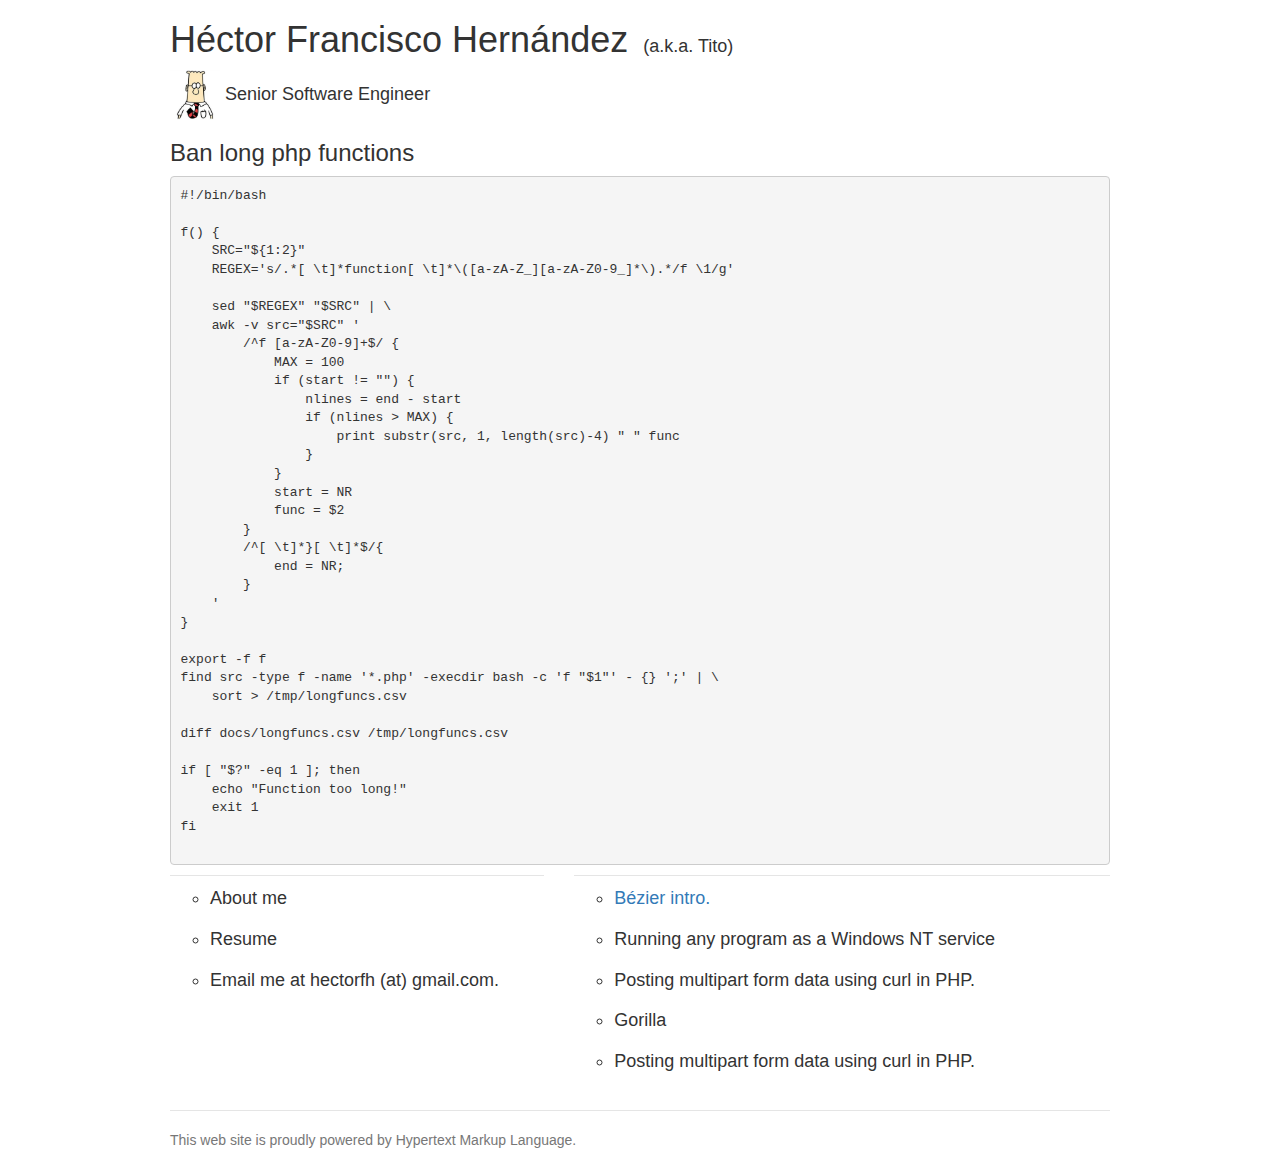
<file: index.html>
<!doctype html>
<html lang="en">
<head>
  <title>Tito's site</title>
  <meta name="viewport" content="width=device-width; initial-scale=1.0">
  <link href="https://fonts.googleapis.com/css?family=VT323&display=swap" rel="stylesheet">
  <link rel="stylesheet" href="css/bootstrap.min.css" />
  <link rel="stylesheet" href="css/bootstrap-theme.min.css" />
  <link rel="stylesheet" href="css/main.css" />
</head>
<body>
  <div class="container">

    <div class="row">
      <div class="col-md-12">
        <div>
          <div style="margin-top:20px">
            <h1 style="display:inline">
                H&eacute;ctor Francisco Hern&aacute;ndez
            </h1>
            <p style="font-weight:none; display:inline">&nbsp;(a.k.a. Tito)<p>
          <div>
            <p>
                <img src="img/dilbert17.jpg" style="width:50px" />
                Senior Software Engineer
            </p>
        </div>
      </div>
    </div>
    <div>
      <h3>
        Ban long php functions
      </h3>
      <pre>
#!/bin/bash

f() {
    SRC="${1:2}"
    REGEX='s/.*[ \t]*function[ \t]*\([a-zA-Z_][a-zA-Z0-9_]*\).*/f \1/g'

    sed "$REGEX" "$SRC" | \
    awk -v src="$SRC" '
        /^f [a-zA-Z0-9]+$/ {
            MAX = 100
            if (start != "") {
                nlines = end - start
                if (nlines > MAX) {
                    print substr(src, 1, length(src)-4) " " func
                }
            }
            start = NR
            func = $2
        }
        /^[ \t]*}[ \t]*$/{
            end = NR;
        }
    '
}

export -f f
find src -type f -name '*.php' -execdir bash -c 'f "$1"' - {} ';' | \
    sort > /tmp/longfuncs.csv

diff docs/longfuncs.csv /tmp/longfuncs.csv

if [ "$?" -eq 1 ]; then
    echo "Function too long!"
    exit 1
fi
      </pre>
    </div>
    <div class="row">
      <div class="col-md-5">
          <div style="border-bottom:1px solid #e5e5e5;  margin-bottom:10px;"> </div>
        <ul>
          <li>About me</li>
          <li>Resume</li>
          <li>Email me at hectorfh (at) gmail.com.</li>
        </ul>
      </div>
      <div class="col-md-7">
          <div style="border-bottom:1px solid #e5e5e5;  margin-bottom:10px;"> </div>
        <ul>
          <li><a href="pages/bezier-intro.html">B&eacute;zier intro.</a></li>
          <li>Running any program as a Windows NT service</li>
          <li>Posting multipart form data using curl in PHP.</li>
          <li>Gorilla</li>
          <li>Posting multipart form data using curl in PHP.</li>
        </ul>
      </div>
    </div>
    <div class="row">
      <div class="col-md-12">
        <footer class="footer" style="border-top:1px solid #e5e5e5; padding-top:19px; margin-top:10px; color:#777; font-size:14px">
          <p>This web site is proudly powered by Hypertext Markup Language.</p>
        </footer>
        
      </div>
    </div>

  </div> <!-- /container -->
</body>
</html>
</file>
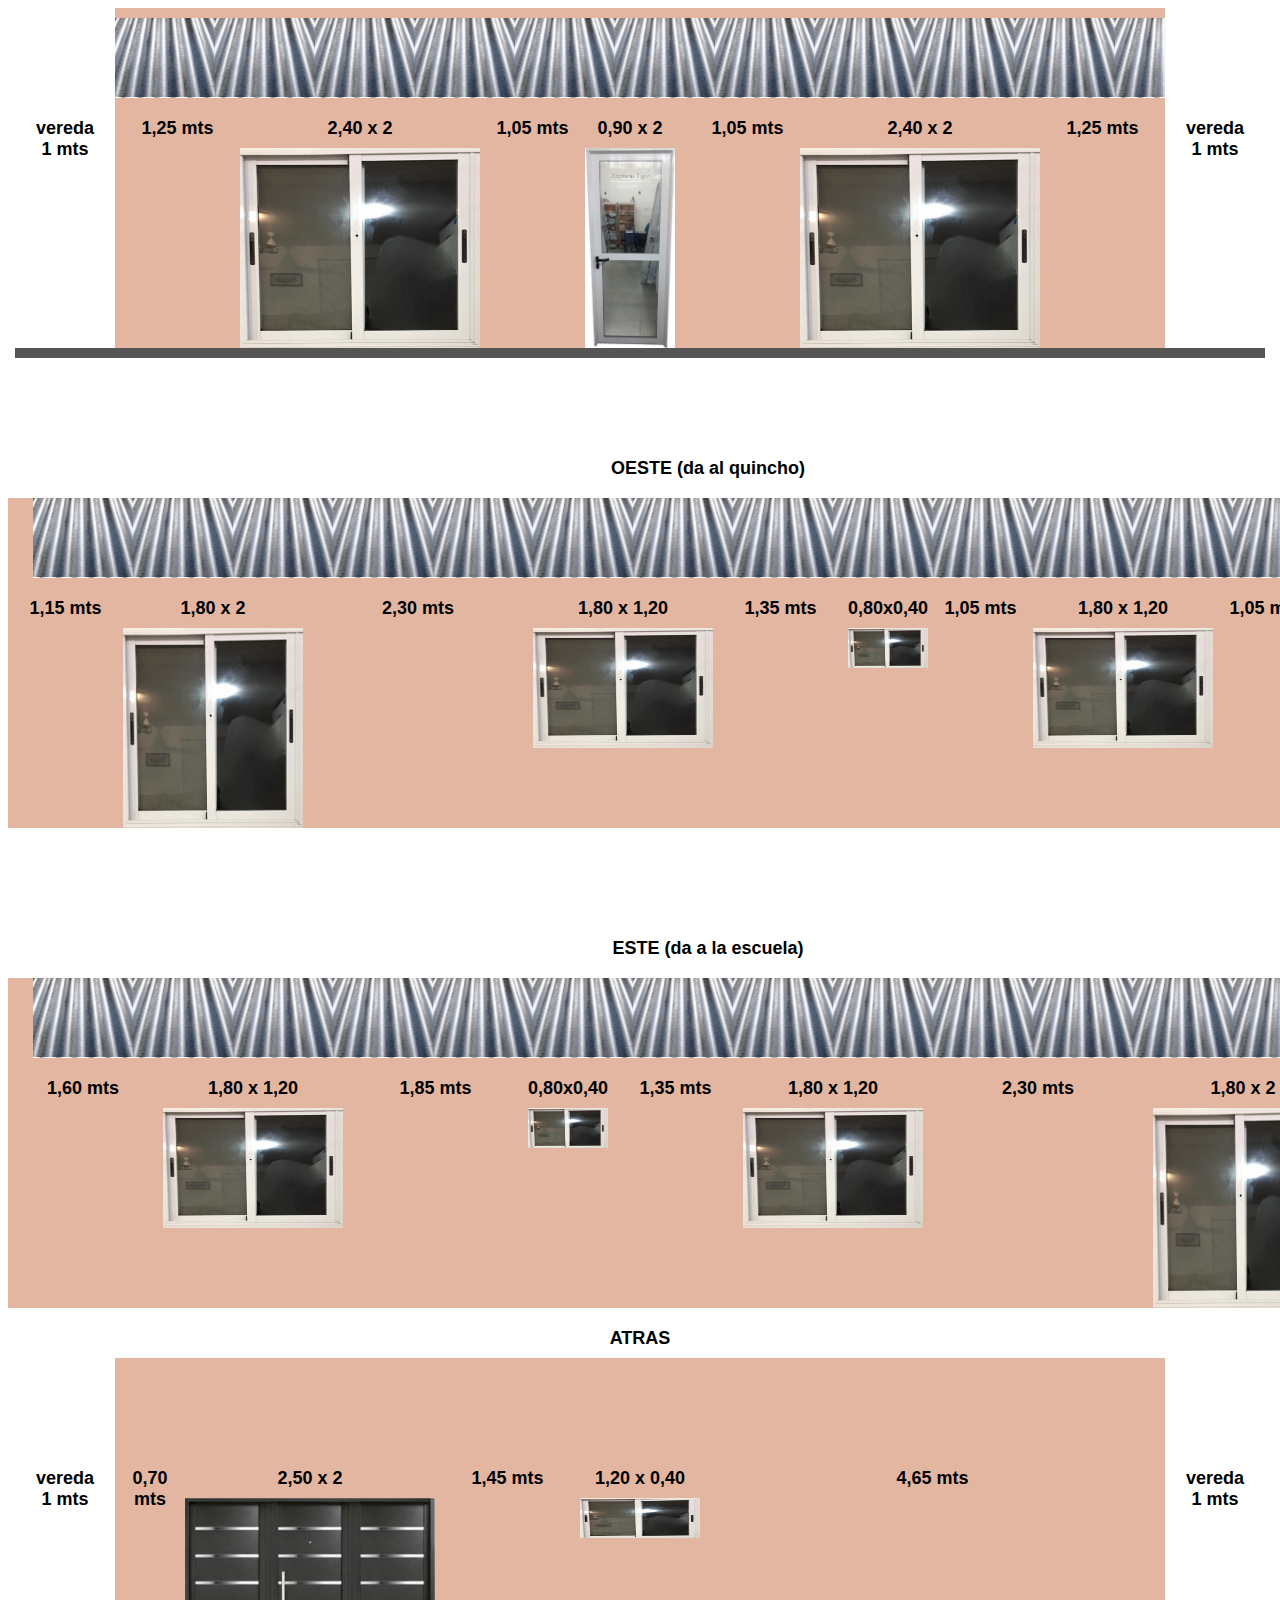
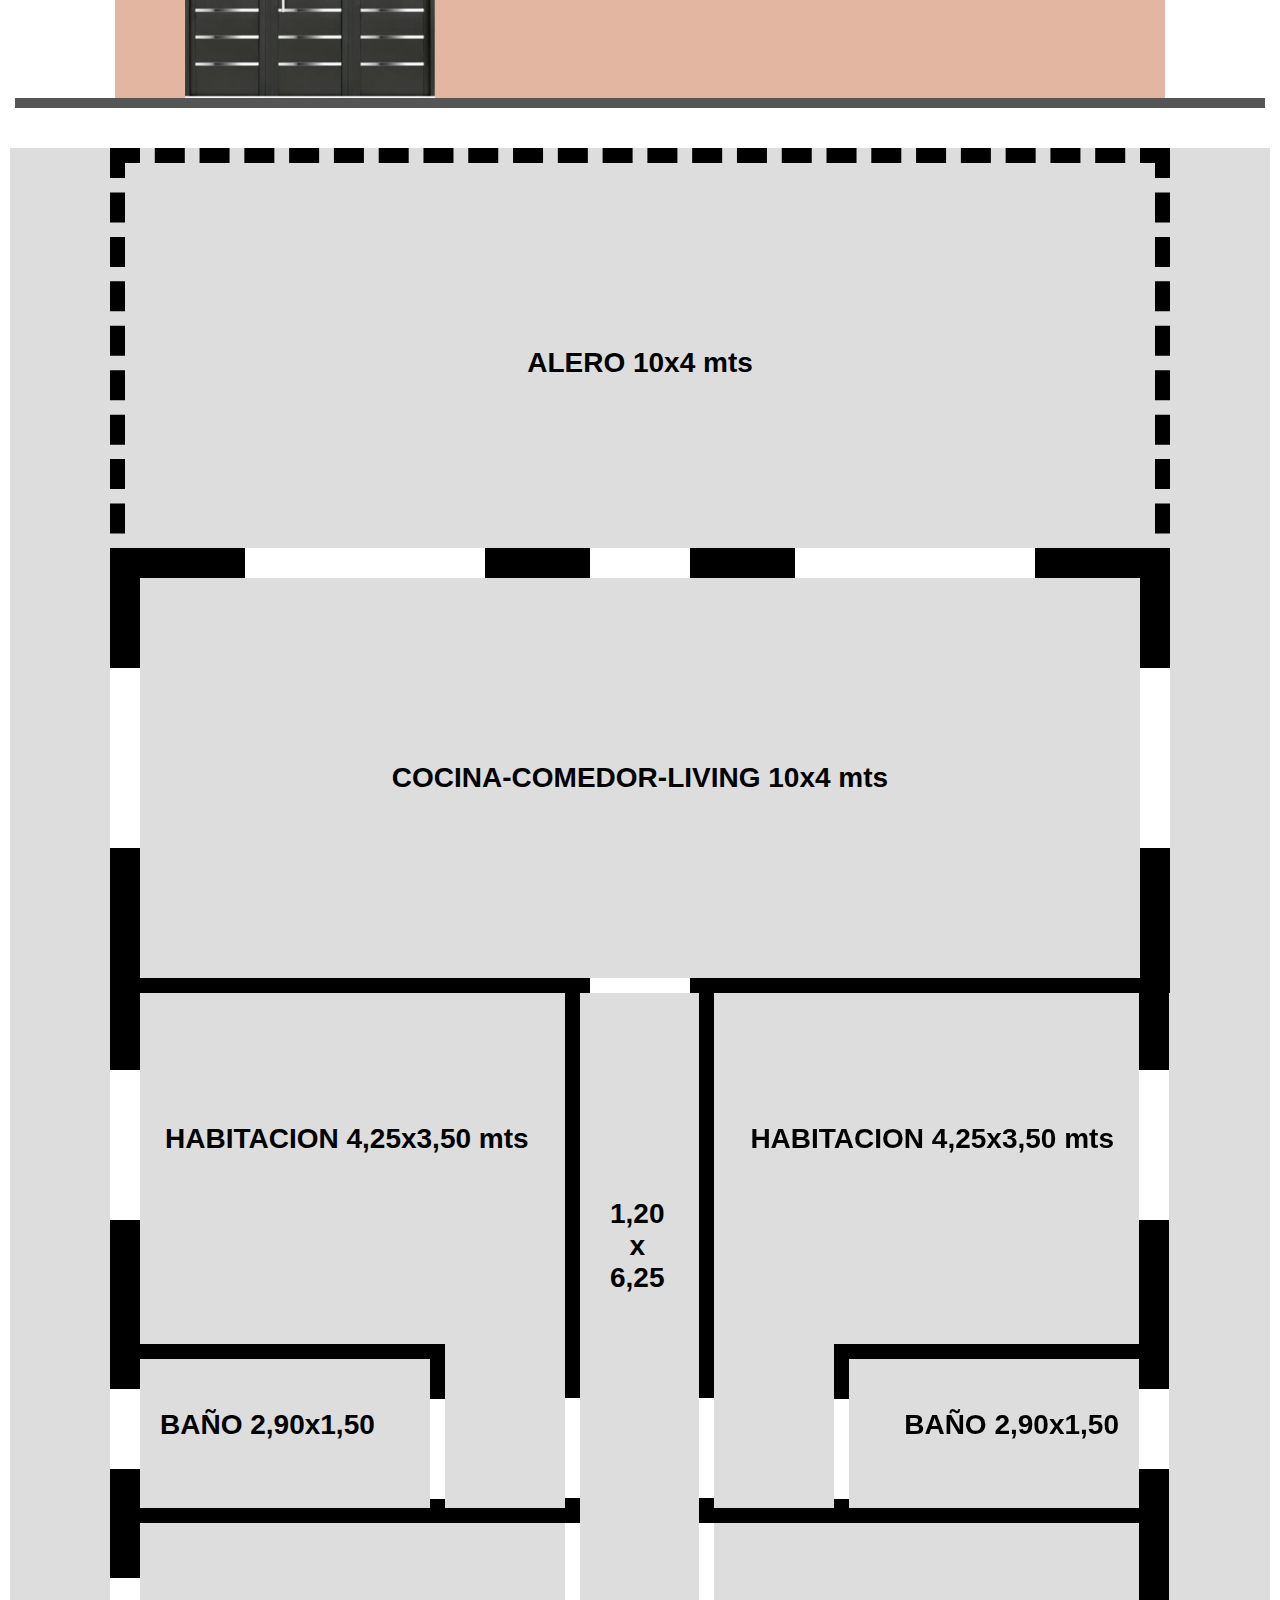
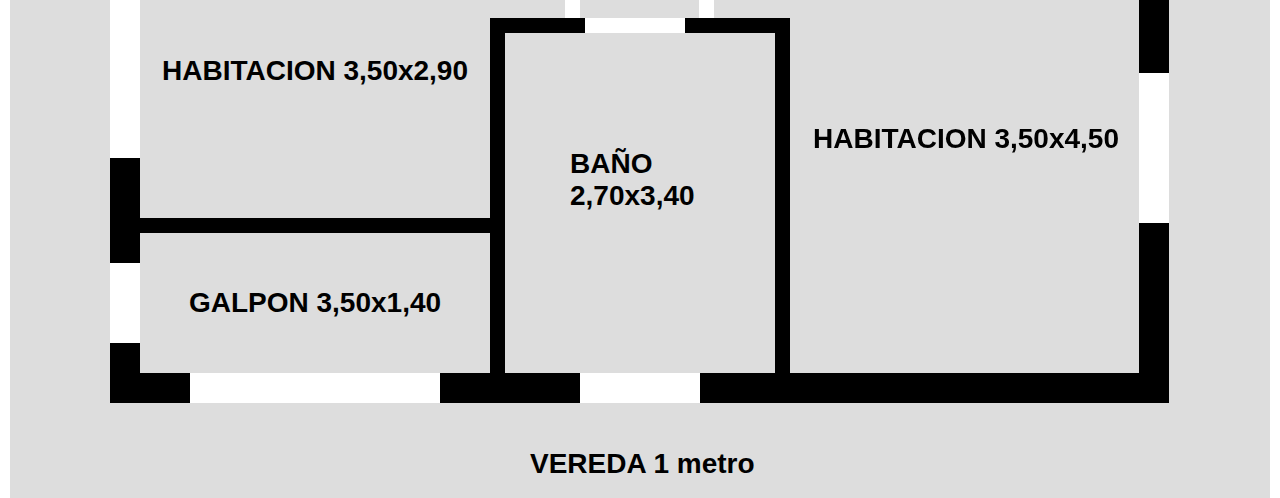
<file: casa/index.html>
<!doctype html>
<html>
<head>

  <style>
    body {
      font-family:sans-serif;
      font-weight:bold;
      font-size:28px;
    }

    .casa {
      position: relative;
      width:1260px;
      height:430px;
      margin:auto;
    }

    .piso {
      position: absolute;
      background-color:#dddddd;
      width:1260px;
      height:1950px;
    }

    .alero {
      position:absolute;
      left:100px;
      width:1030px;
      height:400px;
      border:15px black dashed;
      display:flex;
      align-items:center;
      justify-content:center;
    }
    
    .comedor {
      position:absolute;
      top:400px;
      left:100px;
      width:1000px;
      height:400px;
      text-align:center;
      border:30px solid black;
      border-bottom: 15px solid black;
      display:flex;
      align-items:center;
      justify-content:center;
    }

    .puerta1 {
      position:absolute;
      width:100px;
      height:30px;
      top:-30px;
      left:450px;
      background:white;
    }
    
    .puerta2 {
      position:absolute;
      width:100px;
      height:15px;
      bottom:-15px;
      left:450px;
      background:white;
    }
    
    .ventana-frente1 {
      position:absolute;
      width:240px;
      height:30px;
      top:-30px;
      background:white;
    }
    
    .ventana-lateral1 {
      position:absolute;
      width:30px;
      height:180px;
      top:90px;
      left:-30px;
      background:white;
    }

    .ventana-lateral2 {
      position:absolute;
      width:30px;
      height:180px;
      top:90px;
      right:-30px;
      background:white;
    }

    #alaizq {
      position:absolute;
      left:100px;
      top:830px;
      width:425px;
    }
    
    #alader {
      position:absolute;
      left:734px;
      top:830px;
      width:425px;
      transform: rotateY(180deg);
    }
    
    .habitacion1 {
      position:absolute;
      width:425px;
      height:515px;
      text-align:center;
      border:15px solid black;
      border-left: 30px solid black;
    }

    .banio1 {
      position:absolute;
      bottom:-1px;
      width:290px;
      height:150px;
      text-align:center;
      border-top:15px solid black;
      border-right:15px solid black;

    }

    .habitacion2 {
      position:absolute;
      top:545px;
      width:425px;
      height:450px;
      text-align:center;
      border-right:15px solid black;
      border-left: 30px solid black;
      border-bottom: 30px solid black;
    }

    .puerta21 {
      position:absolute;
      width:15px;
      height:100px;
      right:-15px;
      bottom:10px;
      background:white;
    }
    
    .ventana21 {
      position:absolute;
      width:30px;
      height:150px;
      top:77px;
      left:-30px;
      background:white;
    }
    
    .banio2 {
      position:absolute;
      left:480px;
      top:1470px;
      width:270px;
      height:340px;
      background:#dddddd;
      text-align:center;
      border:15px solid black;
      border-bottom: 30px solid black;
    }

    .puerta211 {
      position:absolute;
      width:15px;
      height:100px;
      right:-15px;
      bottom:10px;
      background:white;
    }
    
    .ventana211 {
      position:absolute;
      width:30px;
      height:80px;
      top:30px;
      left:-30px;
      background:white;
    }

    .puertabanio2 {
      position:absolute;
      width:100px;
      height:15px;
      top:-15px;
      left:80px;
      background:white;
    }
    
    .ventanabanio2 {
      position:absolute;
      width:120px;
      height:30px;
      bottom:-30px;
      left:75px;
      background:white;
    }
    
    .label1 {
      position:absolute;
      left:25px;
      top:130px;
    }

    #alader .label1 {
      transform: rotateY(180deg);
    }

    .galpon {
      position:absolute;
      left:115px;
      top:1670px;
      width:350px;
      height:140px;
      background:#dddddd;
      text-align:center;
      border:15px solid black;
      border-bottom: 30px solid black;
      display:flex;
      align-items:center;
      justify-content:center;
    }

    .galpon .ventana {
      position:absolute;
      width:30px;
      height:80px;
      left:-30px;
      bottom:30px;
      background:white;
    }

    .galpon .porton {
      position:absolute;
      width:250px;
      height:30px;
      bottom:-30px;
      left:50px;
      background:white;
    }

    .pieza-del-galpon {
      position:absolute;
      left:100px;
      top:1375px;
      width:350px;
      height:295px;
      background:#dddddd;
      text-align:center;
      border-left: 30px solid black;
      border-bottom: 15px solid black;
      display:flex;
      align-items:center;
      justify-content:center;
    }

    .pieza-del-galpon .ventana {
      position:absolute;
      width:30px;
      height:180px;
      left:-30px;
      top:55px;
      background:white;
    }

    .pared-frente {
      position:relative;
      background:#E3B6A1;
      width:1050px;
      height:340px;
      margin:auto;
      margin-bottom:50px;
    }

    .pared-frente .label {
	position:absolute;
	height:30px;
	bottom:200px;
      display:flex;
      justify-content:center;
      font-size:18px;
      text-align:center;
    }

    .pared-frente .ventana {
	position:absolute;
	width:240px;
	height:200px;
	bottom:0;
	background-image:url("ventana-frente.jpeg");
	background-size:240px 340px;
	color:red;
      display:flex;
      justify-content:center;
      font-size:18px;
    }

    .pared-frente .puerta {
	position:absolute;
	width:90px;
	height:200px;
	bottom:0;
    }

    .pared-frente .piso {	
	position:absolute;
	width:1250px;
	height:10px;
	bottom:-10px;
	left:-100px;
	background:#555555;
    }

    .pared-frente .chapa {
	position:absolute;
	width:1050px;
	height:80px;
	left:0px;
	bottom:250px;
	background-image:url("chapa.png");
	background-size:100px 80px;
    }

    .cara-oeste {
	position:relative;
	margin:auto;
	margin-top:200px;
      margin-bottom:50px;
    }
    
    .cara-oeste .pared {
      position:relative;
      background:#E3B6A1;
      width:1440px;
      height:250px;
      margin:auto;
    }
    
    .cara-oeste .pared-1 {
      position:absolute;
      background:#E3B6A1;
      top:-80px;
      width:25px;
      height:100px;
    }
    
    .cara-oeste .pared-2 {
      position:absolute;
      background:#E3B6A1;
      top:-80px;
      right: 0px;
      width:25px;
      height:100px;
    }
    
    .cara-oeste .chapa {
	position:absolute;
	width:1390px;
	height:80px;
	left:25px;
	bottom:250px;
	background-image:url("chapa.png");
	background-size:100px 80px;
    }

    .cara-oeste .ventana {
	position:absolute;
	width:180px;
	height:200px;
	bottom:0;
	background-image:url("ventana-frente.jpeg");
	background-size:180px 200px;
    }

    .cara-oeste .ventana-banio {
	position:absolute;
	width:80px;
	height:40px;
	bottom:160px;
	background-image:url("ventana-frente.jpeg");
	background-size:80px 70px;
    }

    .cara-oeste .label {
	position:absolute;
	height:30px;
	bottom:200px;
      display:flex;
      justify-content:center;
      font-size:18px;
      text-align:center;
    }

    .cara-este {
	position:relative;
	margin:auto;
	margin-top:200px;
      margin-bottom:50px;
    }
    
    .cara-este .pared {
      position:relative;
      background:#E3B6A1;
      width:1440px;
      height:250px;
      margin:auto;
    }
    
    .cara-este .pared-1 {
      position:absolute;
      background:#E3B6A1;
      top:-80px;
      width:25px;
      height:100px;
    }
    
    .cara-este .pared-2 {
      position:absolute;
      background:#E3B6A1;
      top:-80px;
      right: 0px;
      width:25px;
      height:100px;
    }
    
    .cara-este .chapa {
	position:absolute;
	width:1390px;
	height:80px;
	left:25px;
	bottom:250px;
	background-image:url("chapa.png");
	background-size:100px 80px;
    }

    .cara-este .ventana {
	position:absolute;
	width:180px;
	height:200px;
	bottom:0;
	background-image:url("ventana-frente.jpeg");
	background-size:180px 200px;
    }

    .cara-este .ventana-banio {
	position:absolute;
	width:80px;
	height:40px;
	bottom:160px;
	background-image:url("ventana-frente.jpeg");
	background-size:80px 70px;
    }

    .cara-este .label {
	position:absolute;
	height:30px;
	bottom:200px;
      display:flex;
      justify-content:center;
      font-size:18px;
      text-align:center;
    }

    .pared-frente .porton {
	position:absolute;
	bottom:0;
	width:250px;
	height:200px;
	background-image:url("porton.png");
	background-size:250px 200px;
    }

  </style>
</head>
<body>
  <div style="position:relative">
    <div class="pared-frente">
      <div class="chapa"></div>
      <div class="label" style="left:-100px;width:100px">vereda<br /> 1 mts</div>
      <div class="label" style="left:0;width:125px">1,25 mts</div>
      <div class="label" style="left:125px;width:240px">2,40 x 2</div>
      <div class="ventana" style="left:125px"></div>
      <div class="label" style="left:365px;width:105px">1,05 mts</div>
      <div class="label" style="left:470px;width:90px">0,90 x 2</div>
      <img src="puerta-frente.png" class="puerta" style="left:470px" />
      <div class="label" style="right:0;width:125px">1,25 mts</div>
      <div class="label" style="right:125px;width:240px">2,40 x 2</div>
      <div class="ventana" style="right:125px"></div>
      <div class="label" style="right:365px;width:105px">1,05 mts</div>
      <div class="label" style="right:-100px;width:100px">vereda<br />1 mts</div>
      <div class="piso"></piso>
    </div>
  </div>
  <div style="position:relative">
    <div class="cara-oeste">
    <div class="label" style="position:relative;top:-90px;margin:auto;width:1400px">OESTE (da al quincho)</div>
    <div class="pared">
      <div class="pared-1"></div>
      <div class="pared-2"></div>
      <div class="chapa"></div>
      
      <div class="label" style="left:-100px;width:100px">alero<br /> 4 mts</div>
      <div class="label" style="left:0;width:115px">1,15 mts</div>
      <div class="label" style="left:115px;width:180px">1,80 x 2</div>
      <div class="ventana" style="left:115px;background-size:180px 340px;"></div>
      <div class="label" style="left:295px;width:230px">2,30 mts</div>
      <div class="label" style="left:525px;width:180px">1,80 x 1,20</div>
      <div class="ventana" style="left:525px;height:120px;bottom:80px"></div>
      <div class="label" style="left:705px;width:135px">1,35 mts</div>
      <div class="label" style="left:840px;width:80px">0,80x0,40</div>
      <div class="ventana-banio" style="left:840px;height:40px"></div>
      <div class="label" style="left:920px;width:105px">1,05 mts</div>
      <div class="label" style="left:1025px;width:180px">1,80 x 1,20</div>
      <div class="ventana" style="left:1025px;height:120px;bottom:80px"></div>
      <div class="label" style="right:130px;width:105px">1,05 mts</div>
      <div class="label" style="right:50px;width:80px">0,80x0,40</div>
      <div class="ventana-banio" style="right:50px;height:40px;bottom:160px"></div>
      <div class="label" style="right:0;width:50px">0,50 mts</div>
      <div class="label" style="right:-100px;width:100px">vereda<br />1 mts</div>
    </div>
    </div>
  </div>
  <div style="position:relative">
    <div class="cara-este">
    <div class="label" style="position:relative;top:-90px;margin:auto;width:1400px">ESTE (da a la escuela)</div>
    <div class="pared">
      <div class="pared-1"></div>
      <div class="pared-2"></div>
      <div class="chapa"></div>
      
      <div class="label" style="right:-100px;width:100px">alero<br /> 4 mts</div>
      <div class="label" style="right:0;width:115px">1,15 mts</div>
      <div class="label" style="right:115px;width:180px">1,80 x 2</div>
      <div class="ventana" style="right:115px;background-size:180px 340px;"></div>
      <div class="label" style="right:295px;width:230px">2,30 mts</div>
      <div class="label" style="right:525px;width:180px">1,80 x 1,20</div>
      <div class="ventana" style="right:525px;height:120px;bottom:80px"></div>
      <div class="label" style="right:705px;width:135px">1,35 mts</div>
      <div class="label" style="right:840px;width:80px;">0,80x0,40</div>
      <div class="ventana-banio" style="right:840px;height:40px"></div>
      <div class="label" style="right:920px;width:185px">1,85 mts</div>
      <div class="label" style="right:1105px;width:180px">1,80 x 1,20</div>
      <div class="ventana" style="right:1105px;height:120px;bottom:80px"></div>
      <div class="label" style="right:1285px;width:160px">1,60 mts</div>
      <div class="label" style="left:-100px;width:100px">vereda<br />1 mts</div>
    </div>
    </div>
  </div>
  <div style="position:relative">
    <div class="pared-frente">
    <div class="label" style="position:relative;top:-30px;margin:auto;width:1050px">ATRAS</div>
      <div class="label" style="left:-100px;width:100px">vereda<br /> 1 mts</div>
      <div class="label" style="left:0;width:70px">0,70 mts</div>
      <div class="label" style="left:70px;width:250px">2,50 x 2</div>
      <div class="porton" style="left:70px;"></div>
      <div class="label" style="left:320px;width:145px">1,45 mts</div>
      <div class="label" style="left:465px;width:120px">1,20 x 0,40</div>
      <div class="ventana" style="left:465px;width:120px;height:40px;bottom:160px;	background-size:120px 70px;"></div>
      <div class="label" style="right:0;width:465px">4,65 mts</div>
      <div class="label" style="right:-100px;width:100px">vereda<br />1 mts</div>
      <div class="piso"></piso>
    </div>
  </div>
  <div style="position:relative">

    <div class="casa">
      <div class="piso"></div>
      <div class="alero">
	ALERO 10x4 mts
      </div>
      <div class="comedor">
        <div class="puerta1"></div>
        <div class="ventana-frente1" style="left:105px"></div>
        <div class="ventana-frente1" style="right:105px"></div>
        <div class="ventana-lateral1"></div>
        <div class="ventana-lateral2"></div>
        <div class="puerta2"></div>
	COCINA-COMEDOR-LIVING 10x4 mts
      </div>
      <div id="alaizq">
        <div class="habitacion1">
          <div class="puerta21"></div>
          <div class="ventana21"></div>
          <div class="banio1">
            <div class="puerta211"></div>
            <div class="ventana211"></div>
	    <div class="label1" style="left:20px;top:50px">BA&Ntilde;O 2,90x1,50</div>
          </div>
	  <div class="label1">HABITACION 4,25x3,50 mts</div>
	</div>
	<div class="habitacion2">
          <div class="puerta21" style="top:0px"></div>
          <div class="ventana21" style="top:150px"></div>
	  <div class="label1" style="left:20px;top:200px">HABITACION 3,50x4,50</div>
	</div>
      </div>
      <div class="galpon">
	<div class="ventana"></div>
	<div class="porton"></div>
	GALPON 3,50x1,40
      </div>
      <div class="pieza-del-galpon">
	<div class="ventana"></div>
	HABITACION 3,50x2,90
      </div>
      <div class="banio2">
	<div class="puertabanio2"></div>
	<div class="ventanabanio2"></div>
      </div>
      <div class="label1" style="left:560px;top:1600px">BA&Ntilde;O<br/>2,70x3,40</div>
      <div class="label1" style="left:600px;top:1050px;text-align:center">1,20<br />x<br />6,25</div>
      <div class="label1" style="left:520px;top:1900px">VEREDA 1 metro</div>
    </div>
  </div>

  <div>
  </div>
  <script>
    // Get the element
    var elem = document.querySelector('#alaizq');

    // Create a copy of it
    var clone = elem.cloneNode(true);

    // Update the ID and add a class
    clone.id = 'alader';

    // Inject it into the DOM
    elem.after(clone);
    
  </script>
</body>
</html>
</file>
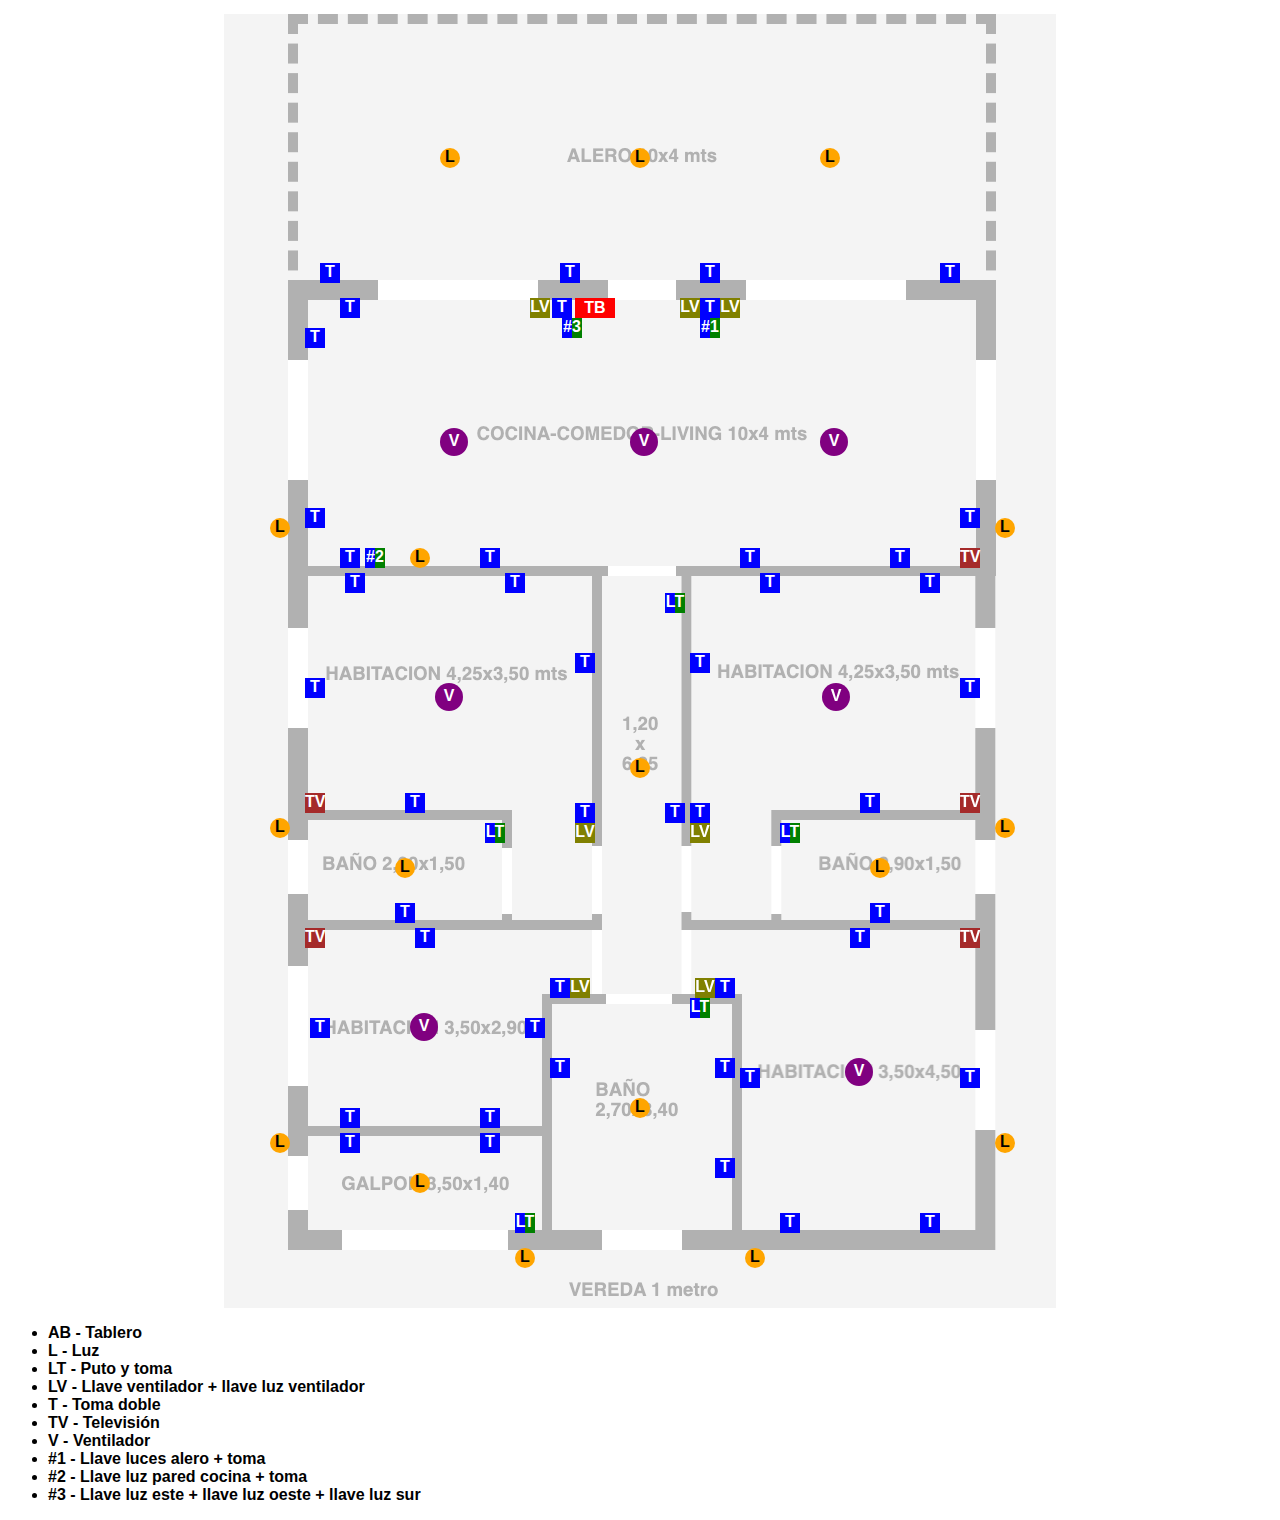
<file: instalacion/index.html>
<!doctype html>
<html>
<head>

  <style>
    body {
      font-family:sans-serif;
      font-weight:bold;
      font-size:16px;
    }

    .aire-acond {
      position:absolute;
      width:100px;
      height:20px;
      background-color:steelBlue;
      color:white;
      text-align:center;
      display:flex;
      justify-content: center;
      align-items: center;
    }

    .llave {
      position:absolute;
      width:20px;
      height:20px;
      background-color:green;
      color:white;
      text-align:center;
    }

    .llave-toma {
      position:absolute;
      width:20px;
      height:20px;
      background: linear-gradient(to right, blue 50%, green 50%);
      color:white;
      text-align:center;
    }

    .llave-ventilador {
      position:absolute;
      width:20px;
      height:20px;
      background-color:olive;
      color:white;
      text-align:center;
    }

    .tablero {
      position:absolute;
      width:40px;
      height:20px;
      background-color:red;
      color:white;
      text-align:center;
      display:flex;
      justify-content: center;
      align-items: center;
    }

    .television {
      position:absolute;
      width:20px;
      height:20px;
      background-color:brown;
      color:white;
      text-align:center;
    }

    .toma {
      position:absolute;
      width:20px;
      height:20px;
      background-color:blue;
      color:white;
      text-align:center;
    }

    .toma-bajo {
      position:absolute;
      width:20px;
      height:20px;
      background-color:blue;
      color:white;
      text-align:center;
    }

    .toma-exterior {
      position:absolute;
      width:20px;
      height:20px;
      background-color:navy;
      color:white;
      text-align:center;
    }

    .ventilador {
      position:absolute;
      width:20px;
      height:20px;
      background-color:purple;
      color:white;
      text-align:center;
      border-radius:19px;
      padding:4px;
    }

    .luz {
      position:absolute;
      width:20px;
      height:20px;
      background-color:orange;
      color:drak-gray;
      text-align:center;
      border-radius:10px;
      font-weight:bold;
    }

    #alader {
      position:absolute;
      left:550px !important;
      top:830px;
      width:425px;
      transform: rotateY(180deg);
    }

    #alader div {
      transform: rotateY(180deg);
    }


  </style>
</head>
<body>
  <div style="position:relative;margin:auto;width:1000px; height:1300px">
    <div style="position:relative;margin:auto;width:1000px; height:1300px;background: no-repeat center url('bg.png'); opacity:0.3">
    </div>
    
    <div class="luz" style="left:300px;top:140px">L</div>
    <div class="luz" style="left:490px;top:140px">L</div>
    <div class="luz" style="left:680px;top:140px">L</div>
    <div class="toma" style="left:420px;top:255px">T</div>
    <div class="toma" style="left:560px;top:255px">T</div>
    <div class="toma" style="left:180px;top:255px">T</div>
    <div class="toma" style="left:800px;top:255px">T</div>

    <div class="llave-toma" style="left:560px;top:310px">#1</div>
    <div class="llave-toma" style="left:422px;top:310px">#3</div>

    <div class="llave-ventilador" style="left:390px;top:290px">LV</div>
    <div class="llave-ventilador" style="left:540px;top:290px">LV</div>
    <div class="llave-ventilador" style="left:580px;top:290px">LV</div>
    
    <div class="toma" style="left:165px;top:500px">T</div>
    <div class="toma" style="left:200px;top:540px">T</div>
    <div class="toma" style="left:340px;top:540px">T</div>
    <div class="toma" style="left:200px;top:290px">T</div>
    <div class="toma" style="left:412px;top:290px">T</div>
    <div class="toma" style="left:560px;top:290px">T</div>
    <div class="toma" style="left:165px;top:320px">T</div>
    <div class="toma" style="left:820px;top:500px">T</div>
    <div class="toma" style="left:600px;top:540px">T</div>
    <div class="toma" style="left:750px;top:540px">T</div>
    
    <div class="ventilador" style="left:300px;top:420px">V</div>
    <div class="ventilador" style="left:490px;top:420px">V</div>
    <div class="ventilador" style="left:680px;top:420px">V</div>
    <div class="tablero" style="left:435px;top:290px">TB</div>
    <div class="llave-toma" style="left:225px;top:540px">#2</div>
    <div class="luz" style="left:270px;top:540px">L</div>
    <div class="television" style="left:820px;top:540px">TV</div>

    <div id="alaizq" style="position:absolute;left:165px;top:565px;width:290px;height:420px;">
	<div class="ventilador" style="left:130px;top:110px">V</div>
	<div class="llave-ventilador" style="right:0px;top:250px">LV</div>
	<div class="toma" style="left:270px;top:230px">T</div>
	<div class="toma-bajo" style="left:40px;top:0px">T</div>
	<div class="toma-bajo" style="right:70px;top:0px">T</div>
	<div class="toma-bajo" style="left:270px;top:80px">T</div>
 	<div class="toma-bajo" style="left:100px;top:220px">T</div>
 	<div class="toma-bajo" style="left:0px;top:105px">T</div>
 	<div class="television" style="left:0px;top:220px">TV</div>
 	<div class="television" style="left:0px;top:355px">TV</div>
	
	<div class="llave-toma" style="left:180px;top:250px">LT</div>
	<div class="toma" style="left:90px;top:330px">T</div>
	<div class="luz" style="left:90px;top:285px">L</div>

	<div class="llave-ventilador" style="right:5px;top:405px">LV</div>
	<div class="toma" style="right:25px;top:405px">T</div>
	<div class="toma-bajo" style="left:110px;top:355px">T</div>
    </div>
    
    <div class="ventilador" style="left:270px;top:1005px">V</div>
    <div class="toma-bajo" style="left:200px;top:1100px">T</div>
    <div class="toma-bajo" style="left:340px;top:1100px">T</div>
    <div class="toma-bajo" style="left:170px;top:1010px">T</div>
    <div class="toma-bajo" style="left:385px;top:1010px">T</div>

    <div class="ventilador" style="left:705px;top:1050px">V</div>
    <div class="toma-bajo" style="left:820px;top:1060px">T</div>
    <div class="toma-bajo" style="left:600px;top:1060px">T</div>
    <div class="toma-bajo" style="left:640px;top:1205px">T</div>
    <div class="toma-bajo" style="left:780px;top:1205px">T</div>

    <div class="llave-toma" style="left:550px;top:990px">LT</div>
    <div class="toma-bajo" style="left:575px;top:1150px">T</div>
    <div class="toma" style="left:575px;top:1050px">T</div>
    <div class="toma" style="left:410px;top:1050px">T</div>
    <div class="luz" style="left:490px;top:1090px">L</div>
    
    <div class="luz" style="left:490px;top:750px">L</div>
    <div class="llave-toma" style="left:525px;top:585px">LT</div>
    <div class="toma" style="left:525px;top:795px">T</div>

    <div class="luz" style="left:270px;top:1165px">L</div>
    <div class="toma" style="left:200px;top:1125px">T</div>
    <div class="toma" style="left:340px;top:1125px">T</div>
    <div class="llave-toma" style="left:375px;top:1205px">LT</div>

    <div class="luz" style="left:130px;top:510px">L</div>
    <div class="luz" style="left:130px;top:810px">L</div>
    <div class="luz" style="left:130px;top:1125px">L</div>
    
    <div class="luz" style="left:855px;top:510px">L</div>
    <div class="luz" style="left:855px;top:810px">L</div>
    <div class="luz" style="left:855px;top:1125px">L</div>
    
    <div class="luz" style="left:375px;top:1240px">L</div>
    <div class="luz" style="left:605px;top:1240px">L</div>
  </div>

  <div>
    <div style="float:left">
      <ul>
	<li>AB - Tablero</li>
        <li>L - Luz</li>
	<li>LT - Puto y toma</li>
        <li>LV - Llave ventilador + llave luz ventilador</li>
        <li>T - Toma doble</li>
        <li>TV - Televisi&oacute;n</li>
	<li>V - Ventilador</li>
	<li>#1 - Llave luces alero + toma</li>
	<li>#2 - Llave luz pared cocina + toma</li>
	<li>#3 - Llave luz este + llave luz oeste + llave luz sur
      </ul>
    </div>
  </div>
  <script>
    // Get the element
    var elem = document.querySelector('#alaizq');

    // Create a copy of it
    var clone = elem.cloneNode(true);

    // Update the ID and add a class
    clone.id = 'alader';

    // Inject it into the DOM
    elem.after(clone);
    
  </script>

</body>
</html>
</file>
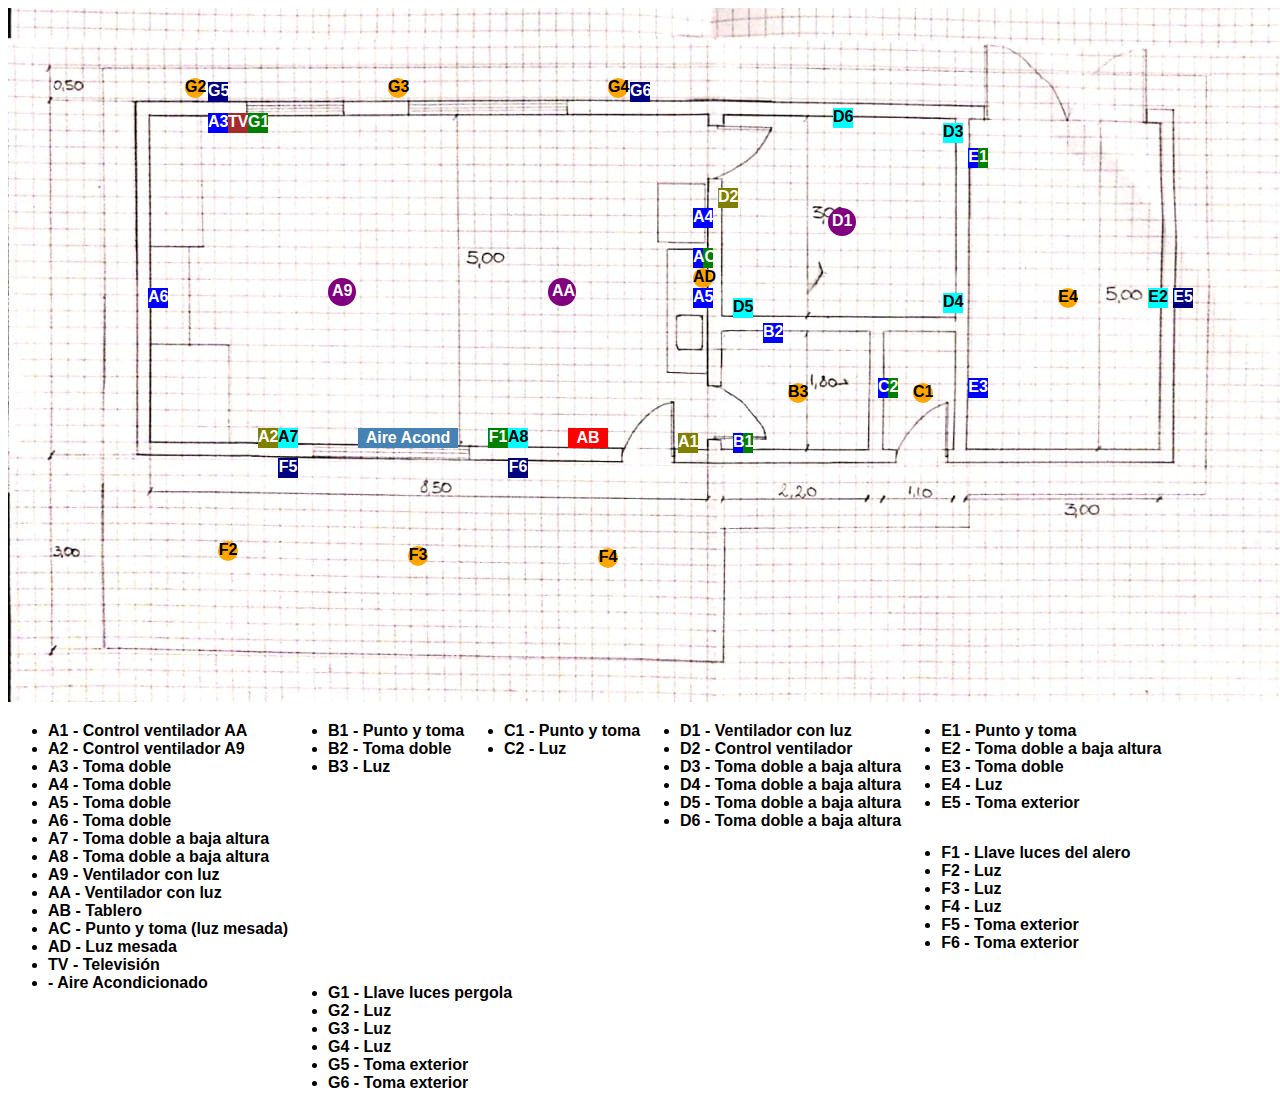
<file: quincho/index.html>
<!doctype html>
<html>
<head>

  <style>
    body {
      font-family:sans-serif;
      font-weight:bold;
      font-size:16px;
    }

    .aire-acond {
      position:absolute;
      width:100px;
      height:20px;
      background-color:steelBlue;
      color:white;
      text-align:center;
      display:flex;
      justify-content: center;
      align-items: center;
    }

    .llave {
      position:absolute;
      width:20px;
      height:20px;
      background-color:green;
      color:white;
      text-align:center;
    }

    .llave-toma {
      position:absolute;
      width:20px;
      height:20px;
      background: linear-gradient(to right, blue 50%, green 50%);
      color:white;
      text-align:center;
    }

    .llave-ventilador {
      position:absolute;
      width:20px;
      height:20px;
      background-color:olive;
      color:white;
      text-align:center;
    }

    .tablero {
      position:absolute;
      width:40px;
      height:20px;
      background-color:red;
      color:white;
      text-align:center;
      display:flex;
      justify-content: center;
      align-items: center;
    }

    .television {
      position:absolute;
      width:20px;
      height:20px;
      background-color:brown;
      color:white;
      text-align:center;
    }

    .toma {
      position:absolute;
      width:20px;
      height:20px;
      background-color:blue;
      color:white;
      text-align:center;
    }

    .toma-bajo {
      position:absolute;
      width:20px;
      height:20px;
      background-color:cyan;
      color:dark-gray;
      text-align:center;
    }

    .toma-exterior {
      position:absolute;
      width:20px;
      height:20px;
      background-color:navy;
      color:white;
      text-align:center;
    }

    .ventilador {
      position:absolute;
      width:20px;
      height:20px;
      background-color:purple;
      color:white;
      text-align:center;
      border-radius:19px;
      padding:4px;
    }

    .luz {
      position:absolute;
      width:20px;
      height:20px;
      background-color:orange;
      color:drak-gray;
      text-align:center;
      border-radius:10px;
      font-weight:bold;
    }
  </style>
</head>
<body>
  <div style="position:relative">
    <img src="bg.jpg" />
    <div class="llave-ventilador" style="left:670px;top:425px">A1</div>
    <div class="llave-ventilador" style="left:250px;top:420px">A2</div>
    <div class="toma" style="left:200px;top:105px">A3</div>
    <div class="toma" style="left:685px;top:200px">A4</div>
    <div class="toma" style="left:685px;top:280px">A5</div>
    <div class="toma" style="left:140px;top:280px">A6</div>
    <div class="toma-bajo" style="left:270px;top:420px">A7</div>
    <div class="toma-bajo" style="left:500px;top:420px">A8</div>
    <div class="ventilador" style="left:320px;top:270px">A9</div>
    <div class="ventilador" style="left:540px;top:270px">AA</div>
    <div class="tablero" style="left:560px;top:420px">AB</div>
    <div class="llave-toma" style="left:685px;top:240px">AC</div>
    <div class="luz" style="left:685px;top:260px">AD</div>
    <div class="television" style="left:220px;top:105px">TV</div>
    <div class="aire-acond" style="left:350px;top:420px">Aire Acond</div>

    <div class="llave-toma" style="left:725px;top:425px">B1</div>
    <div class="toma" style="left:755px;top:315px">B2</div>
    <div class="luz" style="left:780px;top:375px">B3</div>

    <div class="luz" style="left:905px;top:375px">C1</div>
    <div class="llave-toma" style="left:870px;top:370px">C2</div>

    <div class="ventilador" style="left:820px;top:200px">D1</div>
    <div class="llave-ventilador" style="left:710px;top:180px">D2</div>
    <div class="toma-bajo" style="left:935px;top:115px">D3</div>
    <div class="toma-bajo" style="left:935px;top:285px">D4</div>
    <div class="toma-bajo" style="left:725px;top:290px">D5</div>
    <div class="toma-bajo" style="left:825px;top:100px">D6</div>

    <div class="llave-toma" style="left:960px;top:140px">E1</div>
    <div class="toma-bajo" style="left:1140px;top:280px">E2</div>
    <div class="toma" style="left:960px;top:370px">E3</div>
    <div class="luz" style="left:1050px;top:280px">E4</div>
    <div class="toma-exterior" style="left:1165px;top:280px">E5</div>

    <div class="llave" style="left:480px;top:420px">F1</div>
    <div class="luz" style="left:210px;top:533px">F2</div>
    <div class="luz" style="left:400px;top:538px">F3</div>
    <div class="luz" style="left:590px;top:540px">F4</div>
    <div class="toma-exterior" style="left:270px;top:450px">F5</div>
    <div class="toma-exterior" style="left:500px;top:450px">F6</div>

    <div class="llave" style="left:240px;top:105px">G1</div>
    <div class="luz" style="left:177px;top:70px">G2</div>
    <div class="luz" style="left:380px;top:70px">G3</div>
    <div class="luz" style="left:600px;top:70px">G4</div>
    <div class="toma-exterior" style="left:200px;top:74px">G5</div>
    <div class="toma-exterior" style="left:622px;top:74px">G6</div>
  </div>

  <div>
    <div style="float:left">
      <ul>
        <li>A1 - Control ventilador AA</li>
        <li>A2 - Control ventilador A9</li>
        <li>A3 - Toma doble</li>
        <li>A4 - Toma doble</li>
        <li>A5 - Toma doble</li>
        <li>A6 - Toma doble</li>
        <li>A7 - Toma doble a baja altura</li>
        <li>A8 - Toma doble a baja altura</li>
        <li>A9 - Ventilador con luz</li>
        <li>AA - Ventilador con luz</li>
        <li>AB - Tablero</li>
        <li>AC - Punto y toma (luz mesada)</li>
        <li>AD - Luz mesada</li>
        <li>TV - Televisi&oacute;n</li>
        <li>- Aire Acondicionado</li>
      </ul>
    </div>
    <div style="float:left">
      <ul>
        <li>B1 - Punto y toma</li>
        <li>B2 - Toma doble</li>
        <li>B3 - Luz</li>
      </ul>
    </div>
    <div style="float:left">
      <ul>
        <li>C1 - Punto y toma</li>
        <li>C2 - Luz</li>
      </ul>
    </div>
    <div style="float:left">
      <ul>
        <li>D1 - Ventilador con luz</li>
        <li>D2 - Control ventilador</li>
        <li>D3 - Toma doble a baja altura</li>
        <li>D4 - Toma doble a baja altura</li>
        <li>D5 - Toma doble a baja altura</li>
        <li>D6 - Toma doble a baja altura</li>
      </ul>
    </div>
    <div style="float:left">
      <ul>
        <li>E1 - Punto y toma</li>
        <li>E2 - Toma doble a baja altura</li>
        <li>E3 - Toma doble</li>
        <li>E4 - Luz</li>
        <li>E5 - Toma exterior</li>
      </ul>
    </div>
    <div style="float:left">
      <ul>
        <li>F1 - Llave luces del alero</li>
        <li>F2 - Luz</li>
        <li>F3 - Luz</li>
        <li>F4 - Luz</li>
        <li>F5 - Toma exterior</li>
        <li>F6 - Toma exterior</li>
      </ul>
    </div>
    <div style="float:left">
      <ul>
        <li>G1 - Llave luces pergola</li>
        <li>G2 - Luz</li>
        <li>G3 - Luz</li>
        <li>G4 - Luz</li>
        <li>G5 - Toma exterior</li>
        <li>G6 - Toma exterior</li>
      </ul>
    </div>
  </div>
</body>
</html>
</file>
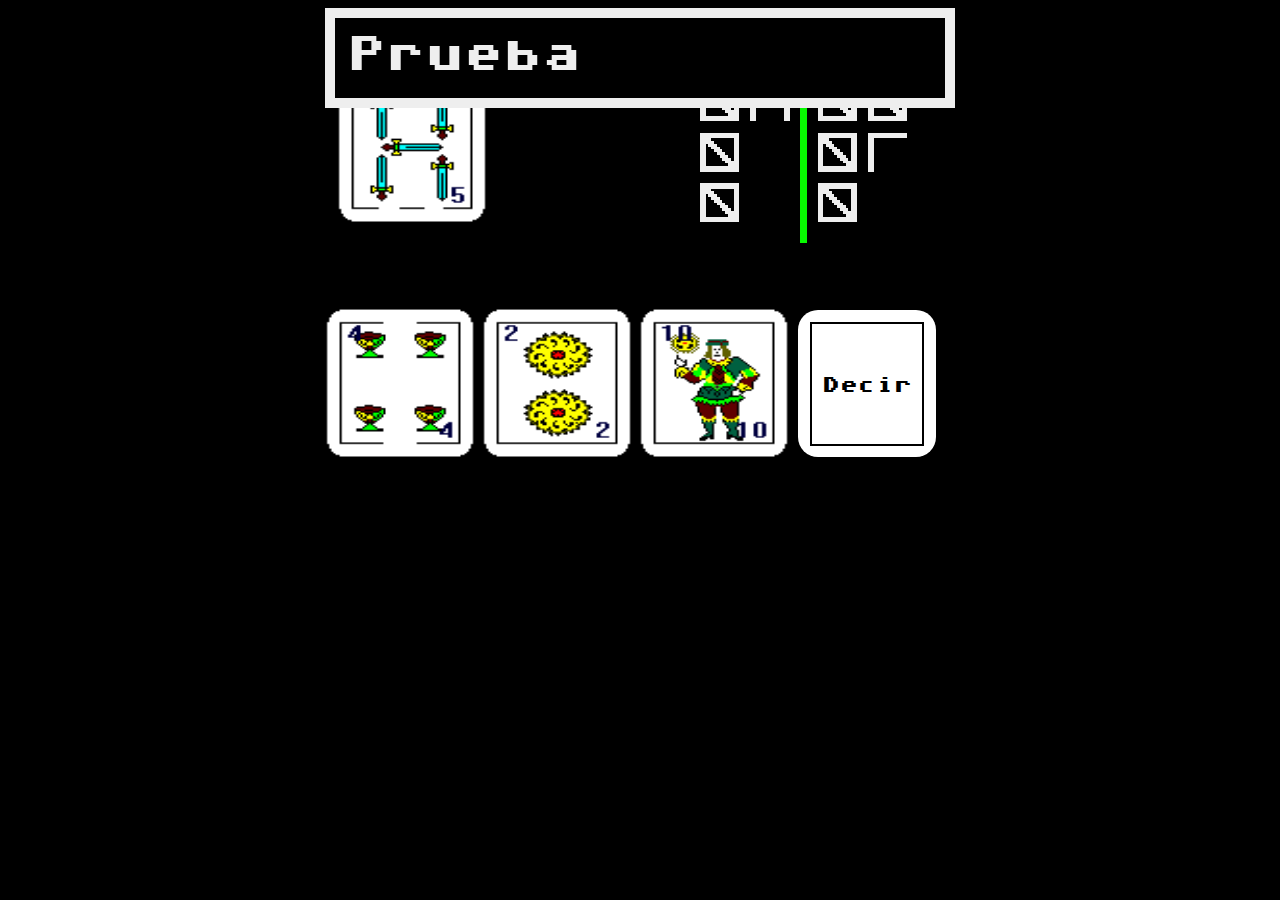
<file: truco/index.html>
<!DOCTYPE html>
<html>
<head>
<meta name="viewport" content="width=630" />
<link rel="stylesheet" href="commodore-64-v621c-webfont.css" />
<link rel="stylesheet" href="main.css" />
</head>
<body style="background:black">
<div id="gameDiv" style="color:#EEEEEE; font-family:commodore_64regular; font-size:140%; margin:auto">
  <div id="trucoTitle">
    <div>
      Tr<span style="font-size:105%">u</span><span style="font-size:110%">c</span><span style="font-size:100%">o</span><span id="v"> v</span><span id ="versionNumber">0.1</span>
    </div>
    <div id="titoLabel"><span id="by">by</span> <span id="tito">Tito</span></div>
  </div>
  <div id="scoreContainer">
    <div id="humanScoreLabel">Vos</div>
    <div id="computerScoreLabel">Comp</div>
    <div id="scoreDivisorLine"></div>
    <div id="scoreContainerInner"></div>
  </div>
  <div id="compDice">
    <div id="compDiceInner">
      <div id="compDiceMsg">Quiero Vale 4</div>
    </div>
  </div>
  <div id="cardsContainer">
    <div id="compCard_0" class="compCard"></div>
    <div id="compCard_1" class="compCard"></div>
    <div id="compCard_2" class="compCard"></div>

    <div id="card_0" class="card" onclick="truco.playCard(0)"></div>
    <div id="card_1" class="card" onclick="truco.playCard(1)"></div>
    <div id="card_2" class="card" onclick="truco.playCard(2)"></div>
  </div>
  <div id="menuContainer">
    <div id="outerOpenMenu" onclick="GameMenu.showMenu()">
      <div id="openMenu">
        <div id="openMenuLabelOuter">
          <div id="openMenuLabel">Decir</div>
        </div>
      </div>
    </div>
    <div id="menu">
      <div id="menuOptions"></div>
      <div id="closeMenu" onclick="truco.closeMenu()">X</div>
    </div>
  </div>
</div>
<script src="GameStatus.js"></script>
<script src="score.js"></script>
<script src="util.js"></script>
<script src="core.js"></script>
<script src="GameMenu.js"></script>
<script src="truco.js"></script>
</body>
</html>
</file>
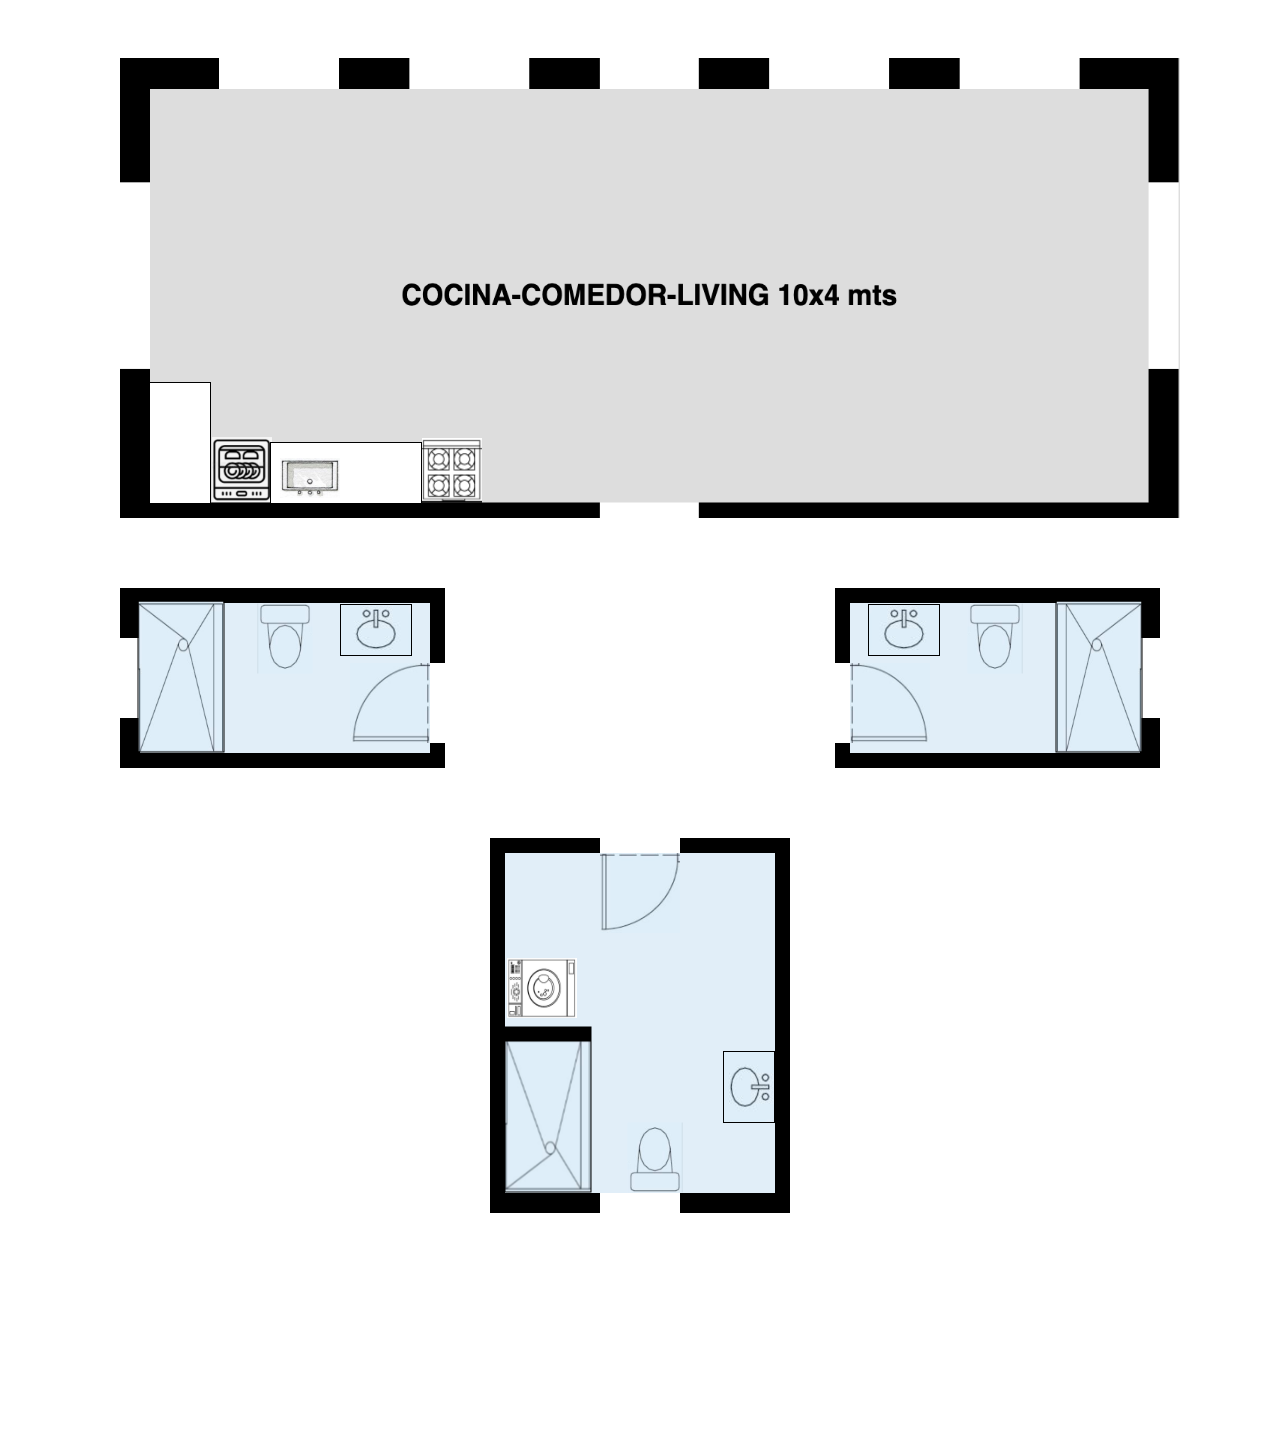
<file: casa/banio.html>
<!doctype html>
<html>
<head>

  <style>
    body {
      font-family:sans-serif;
      font-weight:bold;
      font-size:28px;
    }

    .cocina {
      position:absolute;
      background:#E1EEF8;
      left:0px;
      top:50px;
      width:1060px;
      height:460px;
      margin-bottom:50px;
      background:url('living.png');
      background-size: 1060px 460px;
    }

    .cocina .mesada1 {
	position: absolute;
	left:29px;
	bottom:14px;
	width:60px;
	height:120px;
	border: black solid 1px;
	background: white;
    }
    
    .cocina .lavavajillas {
	position: absolute;
	left:92px;
	bottom:16px;
	width:60px;
	height:65px;
	background:url('lavavajillas.png');
	background-size: 60px 65px;
	transform: rotateX(180deg);
    }
    
    .cocina .mesada2 {
	position: absolute;
	left:150px;
	bottom:14px;
	width:150px;
	height:60px;
	border: black solid 1px;
	background: white;
    }
    
    .cocina .horno {	
	position: absolute;
	left:302px;
	bottom:15px;
	width:60px;
	height:65px;
	background:url('horno.png');
	background-size: 60px 65px;
    }
    
    .cocina .bacha-cocina {	
	position: absolute;
	left:160px;
	bottom:20px;
	width:60px;
	height:40px;
	background:url('bacha-cocina.png');
	background-size: 60px 40px;
    }
    
    #banioder {
	left: unset;
	right:0px;
	transform: rotateY(180deg);	     
    }

    .banio {
      position:absolute;
      background:#E1EEF8;
      left:0px;
      top:580px;
      width:290px;
      height:150px;
      margin-bottom:50px;
      border: black solid 15px;
      border-left: black solid 20px;
    }

    .banio .bacha {
	position: absolute;
	left:210px;
	top:-9px;
	width:50px;
	height:70px;
	background:url('bacha.png');
	background-size: 50px 70px;
	transform: rotate(-90deg);
	border: black solid 1px;
    }
	
    .banio .inodoro {
	position: absolute;
	left:110px;
	top:8px;
	width:70px;
	height:55px;
	background:url('inodoro.png');
	background-size: 70px 55px;
	transform: rotate(-90deg);
    }
	
    .banio .banera {
	position: absolute;
	left:-35px;
	top:30px;
	width:150px;
	height:85px;
	background:url('banera.png');
	background-size: 150px 85px;
	transform: rotate(-90deg);
	border: black solid 1px;
    }
	
    .banio .puerta {
	position: absolute;
	left:210px;
	top:60px;
	width:80px;
	height:80px;
	background:url('puerta.png');
	background-size: 80px 80px;
	transform: rotate(-90deg);
    }
	
    .banio .entrada {
	position: absolute;
	right:-15px;
	bottom:10px;
	width:15px;
	height:80px;
	background: white;
    }
    
    .banio .ventana {
	position: absolute;
	left:-20px;
	top:35px;
	width:20px;
	height:80px;
	background: white;
    }

    .banio2 {
      position:absolute;
      background:#E1EEF8;
      left:370px;
      top:830px;
      width:270px;
      height:340px;
      margin-bottom:50px;
      border: black solid 15px;
      border-bottom: black solid 20px;
    }

    .banio2 .bacha {
	position: absolute;
	right:0px;
	bottom:70px;
	width:50px;
	height:70px;
	background:url('bacha.png');
	background-size: 50px 70px;
	border: black solid 1px;
	//transform: rotate(90deg);
    }
	
    .banio2 .inodoro {
	position: absolute;
	left:115px;
	bottom:8px;
	width:70px;
	height:55px;
	background:url('inodoro.png');
	background-size: 70px 55px;
	transform: rotate(90deg);
    }
	
    .banio2 .banera {
	position: absolute;
	left:-40px;
	bottom:40px;
	width:150px;
	height:85px;
	background:url('banera.png');
	background-size: 150px 85px;
	transform: rotate(90deg) rotateX(180deg);
	border: black solid 1px;
	border-left: black solid 15px;
    }
	
    .banio2 .puerta {
	position: absolute;
	left:95px;
	top:0px;
	width:80px;
	height:80px;
	background:url('puerta.png');
	background-size: 80px 80px;
	transform: rotateX(180deg);
    }
	
    .banio2 .entrada {
	position: absolute;
	left:95px;
	top:-15px;
	width:80px;
	height:15px;
	background: white;
    }
    
    .banio2 .ventana {
	position: absolute;
	left:95px;
	bottom:-20px;
	width:80px;
	height:20px;
	background: white;
    }

    .banio2 .lavarropas {
	position: absolute;
	left:7px;
	top:100px;
	width:60px;
	height:70px;
	background:url('lavarropas.png');
	background-size: 60px 70px;
	transform: rotate(-90deg)
    }

  </style>
</head>
<body>
  <div style="position:relative;width:1040px;height: 1440px;margin:auto">
    <div class="cocina">
      <div class="mesada1"></div>
      <div class="lavavajillas"></div>
      <div class="mesada2"></div>
      <div class="bacha-cocina"></div>
      <div class="horno"></div>
    </div>
    <div id="banio" class="banio">
      <div class="ventana"></div>
      <div class="banera"></div>
      <div class="inodoro"></div>
      <div class="bacha"></div>
      <div class="puerta"></div>
      <div class="entrada"></div>
    </div>
    <div id="banio2" class="banio2">
      <div class="ventana"></div>
      <div class="banera"></div>
      <div class="inodoro"></div>
      <div class="bacha"></div>
      <div class="puerta"></div>
      <div class="entrada"></div>
      <div class="lavarropas"></div>
    </div>
  </div>
  <script>
    // Get the element
    var elem = document.querySelector('.banio');

    // Create a copy of it
    var clone = elem.cloneNode(true);

    // Update the ID and add a class
    clone.id = 'banioder';

    // Inject it into the DOM
    elem.after(clone);
    
  </script>
</body>
</html>
</file>
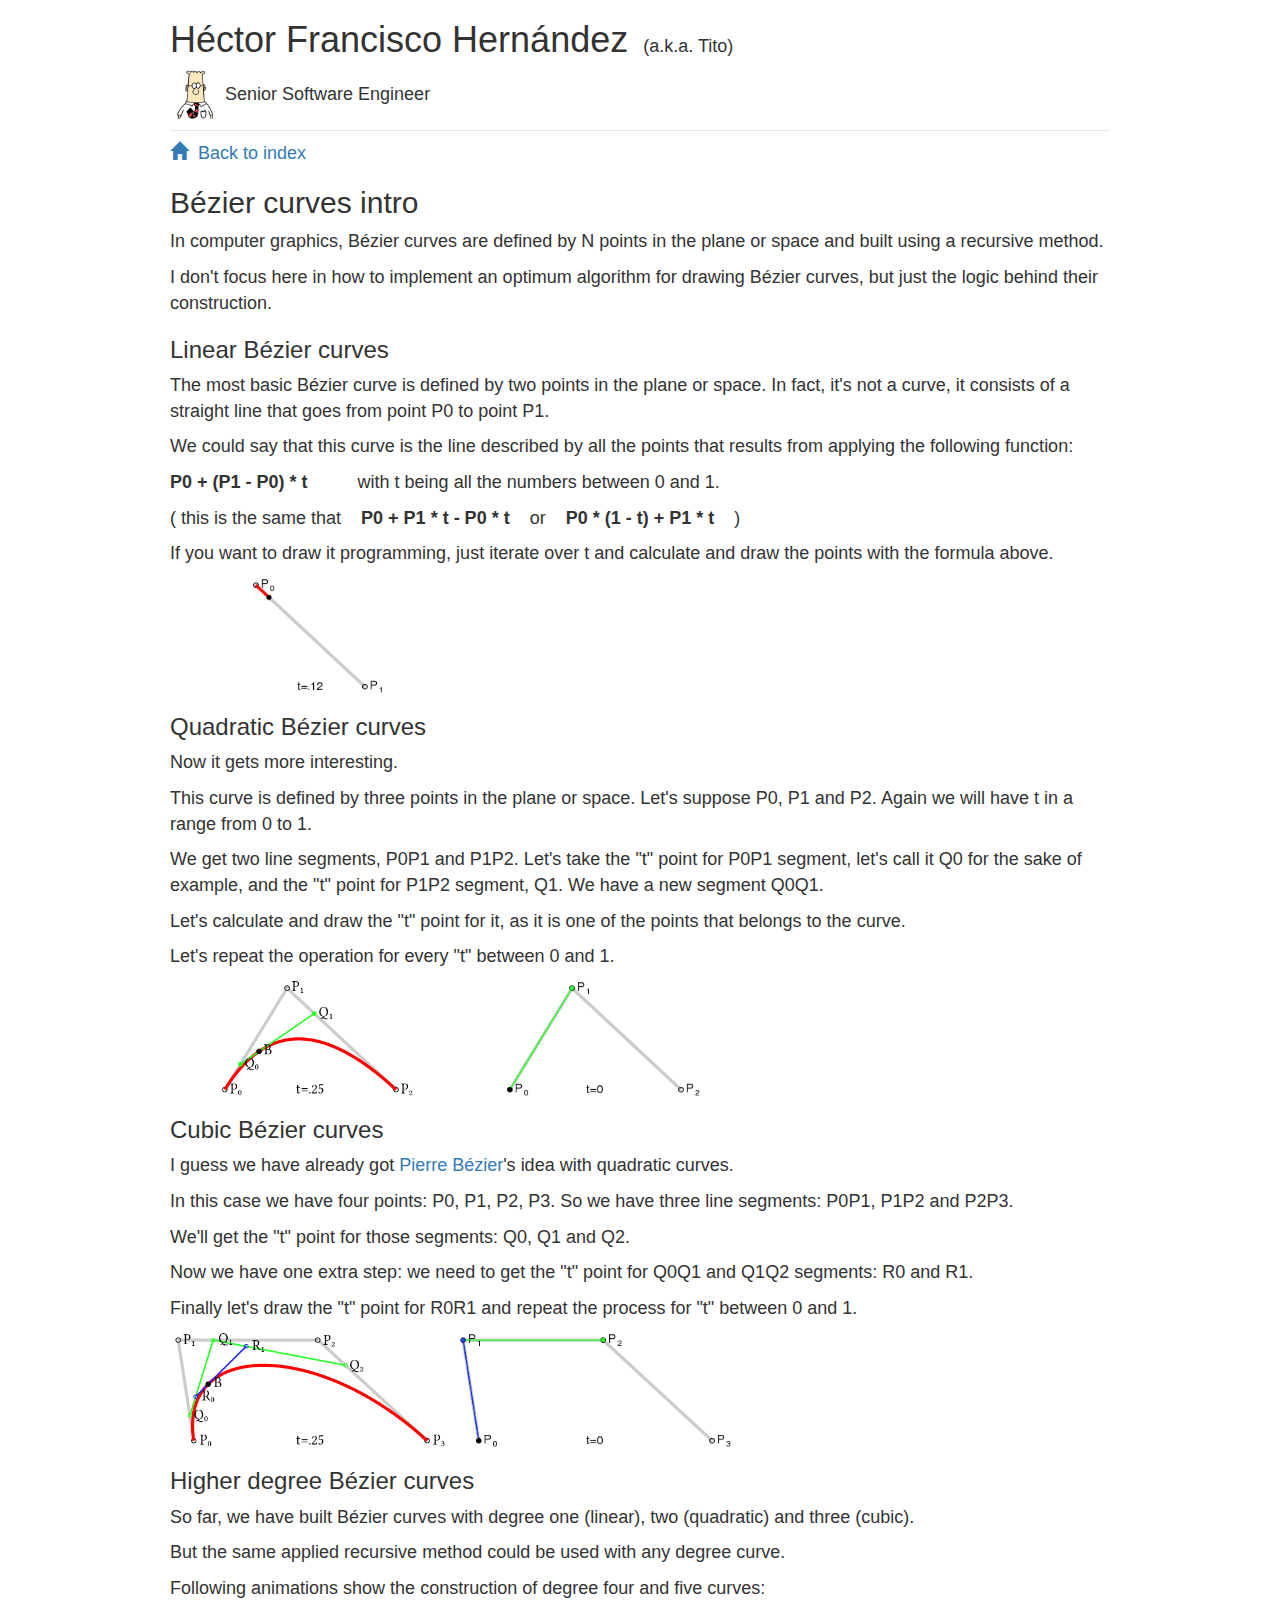
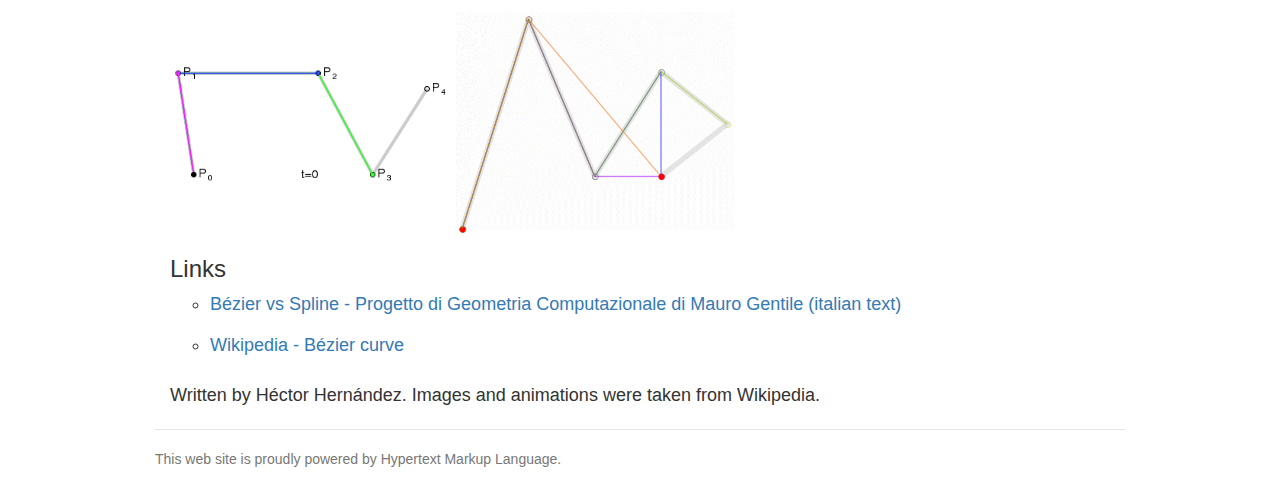
<file: pages/bezier-intro.html>
<!doctype html>
    <html>
    <head>
      <title>Tito's site</title>
      <meta name="viewport" content="width=device-width; initial-scale=1.0; maximum-scale=1.0;">
      <link rel="stylesheet" href="../css/bootstrap.min.css" />
      <link rel="stylesheet" href="../css/bootstrap-theme.min.css" />
      <style>
        body {
          font-size: 18px !important;
        }

        @media (min-width: 1200px) {
          .container {
            width: 970px;
          }
        }

        li {
          list-style: circle;
          padding-bottom: 15px;
        }
      </style>
    </head>
    <body>
      <div class="container">

        <div class="row">
          <div class="col-md-12">
            <div>
              <div style="margin-top:20px">
                <h1 style="display:inline">
                    H&eacute;ctor Francisco Hern&aacute;ndez
                </h1>
                <p style="font-weight:none; display:inline">&nbsp;(a.k.a. Tito)<p>
              <div>
                <p>
                    <img src="../img/dilbert17.jpg" style="width:50px" />
                    Senior Software Engineer
                </p>
            </div>
          </div>
        </div>
        <div class="row">
          <div class="col-md-12">
            <div style="border-bottom:1px solid #e5e5e5;  margin-bottom:10px;"> </div>
            <div><a href="../index.html"><span class="glyphicon glyphicon-home"></span> &nbsp;Back to index</a></div>
  <h2> B&eacute;zier curves intro </h2>
<p>
  In computer graphics, B&eacute;zier curves are defined by N points in the plane or space and built using a
  recursive method.
</p>
<p>
  I don't focus here in how to implement an optimum algorithm for drawing B&eacute;zier curves, but just the
  logic behind their construction.
</p>
<h3> Linear B&eacute;zier curves </h3>
<p>
  The most basic B&eacute;zier curve is defined by two points in the plane or space.
  In fact, it's not a curve, it consists of a straight line that goes from point P0 to point P1.
</p>
<p>
  We could say that this curve is the line described by all the points that results from applying the following function:
</p>
<p>
  <strong>P0 + (P1 - P0) * t</strong> &nbsp;&nbsp;&nbsp;&nbsp;&nbsp;&nbsp;&nbsp;&nbsp; with t being all the numbers between 0 and 1.
</p>
<p>
  ( this is the same that &nbsp;&nbsp; <strong>P0 + P1 * t - P0 * t</strong> &nbsp;&nbsp; or &nbsp;&nbsp; <strong>P0 * (1 - t) +  P1 * t</strong> &nbsp;&nbsp; )
</p>
<p>
  If you want to draw it programming, just iterate over t and calculate and draw the points with the formula above.
</p>
<img src="../img/bezier-intro/Bezier_1_big.gif" style="margin-top:10px;margin-bottom:10px;width:280px;margin:auto" />
<h3> Quadratic B&eacute;zier curves </h3>
<p>
  Now it gets more interesting.
</p>
<p>
  This curve is defined by three points in the plane or space. Let's suppose P0, P1 and P2. Again we will have t in a range from 0 to 1.
</p>
<p>
  We get two line segments, P0P1 and P1P2.
  Let's take the "t" point for P0P1 segment, let's call it Q0 for the sake of example, and the "t" point for P1P2 segment, Q1. We have a new segment Q0Q1.
</p>
<p>
  Let's calculate and draw the "t" point for it, as it is one of the points that belongs to the curve.
</p>
<p>
  Let's repeat the operation for every "t" between 0 and 1.
</p>
<img src="../img/bezier-intro/Bezier_2_big.svg.png" style="margin-top:10px;margin-bottom:10px;width:280px;margin:auto" />
<img src="../img/bezier-intro/Bezier_2_big.gif" style="margin-top:10px;margin-bottom:10px;width:280px;margin:auto" />
<h3> Cubic B&eacute;zier curves </h3>
<p>
  I guess we have already got <a href="https://en.wikipedia.org/wiki/Pierre_Bézier">Pierre B&eacute;zier</a>'s idea with quadratic curves.
</p>
<p>
  In this case we have four points: P0, P1, P2, P3. So we have three line segments: P0P1, P1P2 and P2P3.
</p>
<p>
  We'll get the "t" point for those segments: Q0, Q1 and Q2.
</p>
<p>
  Now we have one extra step: we need to get the "t" point for Q0Q1 and Q1Q2 segments: R0 and R1.
</p>
<p>
  Finally let's draw the "t" point for R0R1 and repeat the process for "t" between 0 and 1.
</p>
<img src="../img/bezier-intro/Bezier_3_big.svg.png" style="margin-top:10px;margin-bottom:10px;width:280px;margin:auto" />
<img src="../img/bezier-intro/Bezier_3_big.gif" style="margin-top:10px;margin-bottom:10px;width:280px;margin:auto" />
<h3> Higher degree B&eacute;zier curves </h3>
<p>
  So far, we have built B&eacute;zier curves with degree one (linear), two (quadratic) and three (cubic).
</p>
<p>
  But the same applied recursive method could be used with any degree curve.
</p>
<p>
  Following animations show the construction of degree four and five curves:
</p>
<img src="../img/bezier-intro/Bezier_4_big.gif" style="margin-top:10px;margin-bottom:10px;width:280px;margin:auto" />
<img src="../img/bezier-intro/Bezier_5_big.gif" style="margin-top:10px;margin-bottom:10px;width:280px;margin:auto" />
<h3> Links </h3>
<ol>
  <li>
    <a href="http://www.mat.unimi.it/users/alzati/Geometria_Computazionale_98-99/apps/bezspli2/teoria.html">
      B&eacute;zier vs Spline - Progetto di Geometria Computazionale di Mauro Gentile (italian text)
    </a>
  </li>
  <li>
    <a href="https://en.wikipedia.org/wiki/Bézier_curve">
      Wikipedia - B&eacute;zier curve
    </a>
  </li>
</ol>
<p>
  Written by H&eacute;ctor Hern&aacute;ndez. Images and animations were taken from Wikipedia.
</p>

        </div>
        <div class="row">
          <div class="col-md-12">
            <footer class="footer" style="border-top:1px solid #e5e5e5; padding-top:19px; margin-top:10px; color:#777; font-size:14px">
              <p>This web site is proudly powered by Hypertext Markup Language.</p>
            </footer>
            
          </div>
        </div>

      </div> <!-- /container -->
    </body>
    </html>
</file>
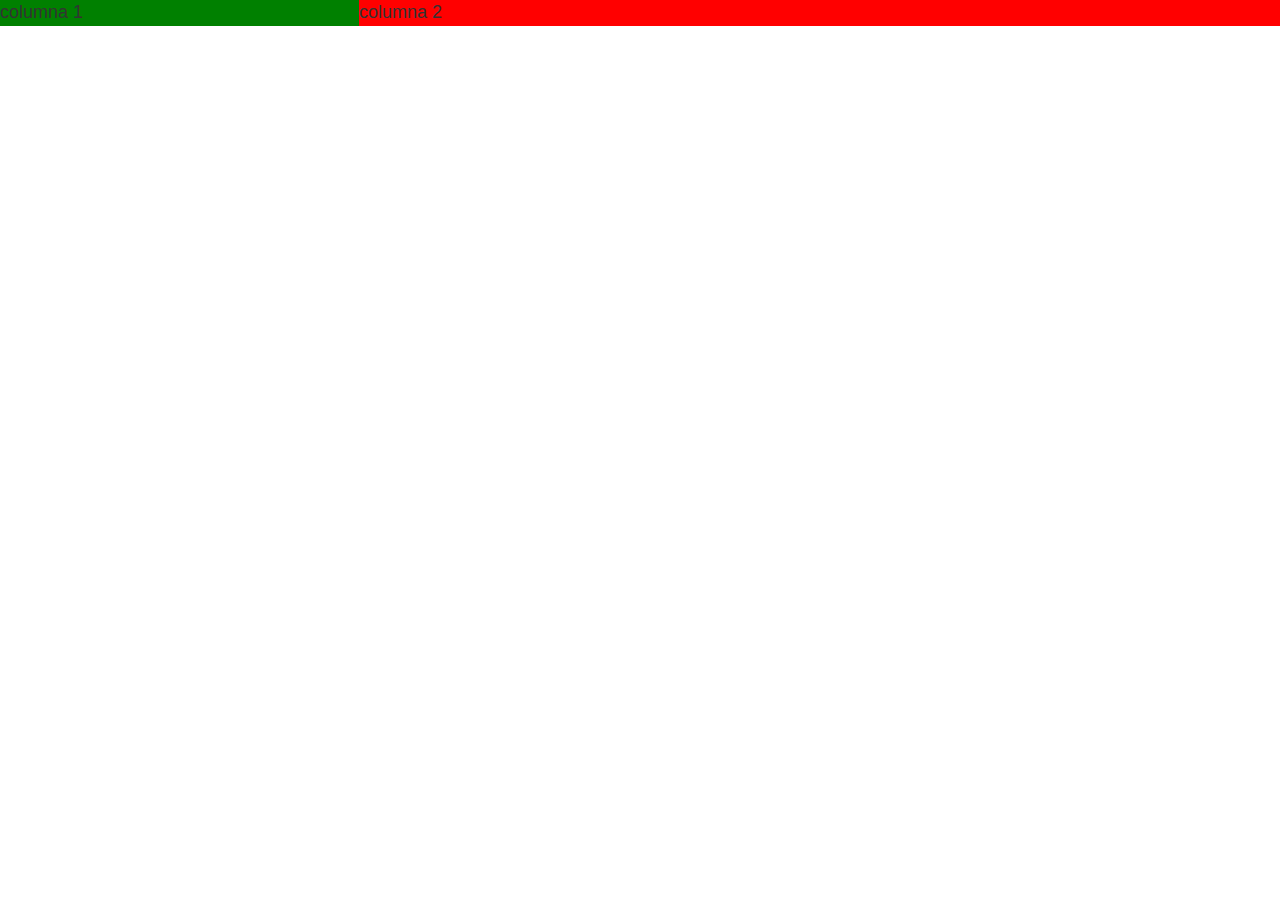
<file: pages/reporte.html>
<!doctype html>
<html>
  <head>
      <title>Tito's site</title>
      <meta name="viewport" content="width=device-width; initial-scale=1.0; maximum-scale=1.0;">
      <link rel="stylesheet" href="../css/bootstrap.min.css" />
      <link rel="stylesheet" href="../css/bootstrap-theme.min.css" />
      <style>
        body {
          font-size: 18px !important;
        }

        @media (min-width: 1200px) {
          .container {
            width: 970px;
          }
        }

        li {
          list-style: circle;
          padding-bottom: 15px;
        }
      </style>
  </head>
  <body>
    <div style="width:100%; background:red; display:flex">
      <div style="background:green; flex:0.3">columna 1</div>
      <div style="">columna 2</div>
    </div>
  </body>
</html>
</file>
<file: css/main.css>
body {
      font-size: 18px !important;
    }

    @media (min-width: 1200px) {
      .container {
        width: 970px;
      }
    }

    li {
      list-style: circle;
      padding-bottom: 15px;
    }
</file>
<file: truco/commodore-64-v621c-webfont.css>
/*! Generated by Font Squirrel (https://www.fontsquirrel.com) on April 29, 2018 */



@font-face {
    font-family: 'commodore_64regular';
    src: url('commodore-64-v621c-webfont.woff2') format('woff2'),
         url('commodore-64-v621c-webfont.woff') format('woff');
    font-weight: normal;
    font-style: normal;

}
</file>
<file: truco/main.css>
#gameDiv {
    position: relative;
    width: 630px;
}

#trucoTitle {
    font-size:55px;
    color: #3EE3CC;
}

#v {
    font-size:50%;
    color: #F7FF03;
}

#versionNumber {
    font-size:50%;
    color: #13493B;
}

#titoLabel {
    margin-left:75px;
    font-size:70%
}

#by {
    color: #07FA00;
}

#tito {
    color: #A81F20;
}

#cardsContainer {
    position:absolute;
    width:300px;
    height:210px;
    left:0px;
    top:0px;
}

#scoreContainer {
    position: absolute;
    left:375px; /* CARD_WIDTH * 2.5 */
    top:35px; /* CARD_SEP * 5 */
}

#scoreDivisorLine {
    position: absolute;
    height: 200px; /* CARD_HEIGHT * 4/6 */
    width: 7px; /* CARD_SEP */
    left: 100px; /* CARD_WIDTH * 2/3 */
    background-color: #07FA00;
}

#humanScoreLabel {
    position: absolute;
    left: 21px; /* CARD_SEP * 3 */
    color: chocolate;
}

#computerScoreLabel {
    position: absolute;
    left: 129px; /* CARD_WIDTH - CARD_SEP * 3 */
    color: #F7FF03;
}

#scoreContainerInner {
    position: absolute;
}

.compCard {
    position: absolute;
    background-image: url('atras.png');
    background-size: 100%;
    width: 150px;
    height: 150px;
    display: none;
}

.card {
    position: absolute;
    background-image: url('naipes.png');
    background-size: 1500px 600px; /* 10 * width and 4 * height */
    width: 150px;
    height: 150px;
    top: 300px;
    transition: all 200ms ease-in-out;
    cursor: pointer;
}

#menuContainer {
    position: absolute;
    width: 138px;
    height: 147px;
    left: 473px;
    top: 302px;
    border-radius: 20px;
    font-size:9px;
    cursor: pointer;
    background-color:white;
}

#menu {
    position: absolute;
    overflow:hidden;
    right: -1px;
    bottom: -1px;
    width: 600px;
    max-width: 0px;
    max-height: 0px;
    z-index: 1000;
    background-color: black;
    font-size:40px;
    transition: all 200ms;
}

#menu.open {
    max-width: 600px;
    max-height: 500px;
}

.menuOption {
    overflow:hidden;
    /*padding:23px 0;*/
    height:70px;
    padding-top:20px;
}

#outerOpenMenu {
    width: 100%;
    height: 100%;
}

#openMenu {
    position:absolute;
    left:12px;
    top:12px;
    width:110px;
    height:120px;
    border: 2px solid black;
}

#openMenuLabelOuter {
    display:table;
    width:100%;
    height:100%;
}

#openMenuLabel {
    display:table-cell;
    vertical-align: middle;
    text-align: center;
    font-size:23px;
    color: black;
}

#closeMenu {
    position: absolute;
    right: 0;
    bottom: 0;
    padding:8px;
    font-size:80px;
}

#compDice {
    position: absolute;
    top: 0; /* CARD_HEIGHT * 2/3 */
    left: 0; /* CARD_WIDTH / 4 */
    height: 100px; /* CARD_HEIGHT / 2 */
    /*max-height: 0;*/
    opacity: 0;
    width:100%; /* CARD_WIDTH * 2.5 */
    background: black;
    /*border-radius: 20px;
    border: 2px solid #A81F20;*/
    z-index: 1000;
    /*display:none;*/

    transition: all 300ms;
    box-sizing: border-box;
    border: 10px solid rgb(238, 238, 238);
}

#compDice.show {
    /*max-height: 75px;*/
    opacity: 1;
}

#compDiceInner {
    position: absolute;
    left: 12px;
    top: 12px;
    width: 100%; /* compDice.width - compDiceMsg.left * 2 - compDice.border * 2 */
    height: 47px; /* compDice.height - compDiceMsg.top * 2 - compDice.border * 2 */
    /*border: 2px solid #A81F20;*/
    display: table;

}

#compDiceMsg {
    display: table-cell;
    vertical-align: middle;
    font-size:50px;
    color: rgb(238, 238, 238);
}
</file>
